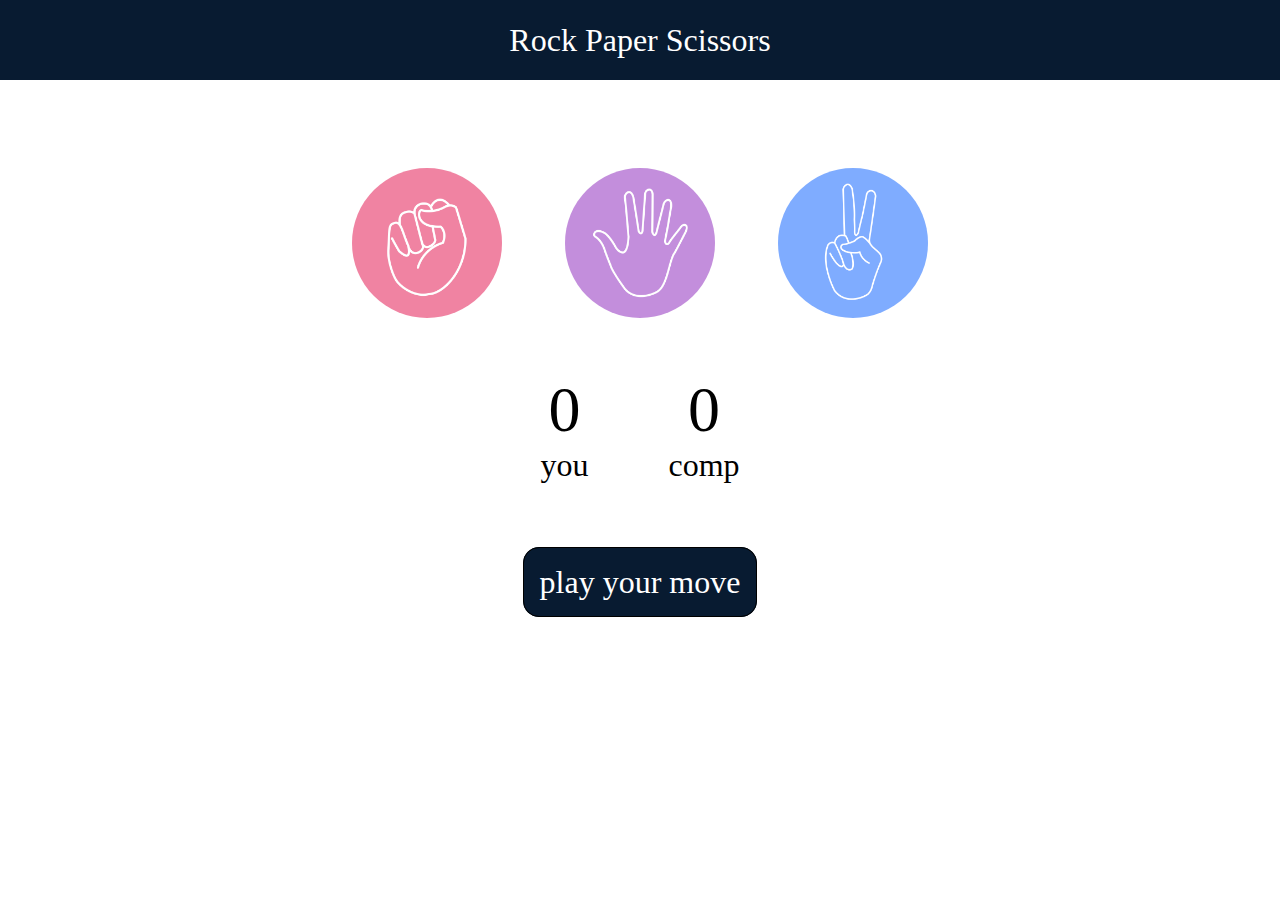
<file: Game/index.html>
<!DOCTYPE html>
<html lang="en">
<head>
    <meta charset="UTF-8">
    <meta name="viewport" content="width=device-width, initial-scale=1.0">
    <title>Document</title>
    <link rel="stylesheet" href="styles.css">
</head>
<body>
    
        <div id="heading">
              <h> Rock Paper Scissors</h>
        </div>
          <div class="choises">
                <div class="choies" id="rock">
                    <img src="./image/rock.png" />
                </div>

                <div class="choies" id="paper">
                    <img src="./image/paper.png" />
                </div>

                <div class="choies" id="scissors">
                    <img src="./image/scissor.png" />
                </div>

          </div>

          <div class="score-board">
              <div class="score">
                    <span id="user">0</span>
                    <p>you</p>
              </div>

              <div class="score">
                <span id="comp">0</span>
                <p>comp</p>
          </div>

          </div>

          <div class="msg-board">
               <p id="msg">play your move</p>
          </div>

    <script src="script.js"></script>
</body>
</html>
</file>
<file: Game/styles.css>
*{
    margin: 0;
    padding: 0;
    text-align: center;
}

#heading{
    height: 5rem;
    background-color: #081b31;
    color: white;
    font-size: 2rem;
    display: flex;
    justify-content: center;
    align-items: center;
}
.choies{
    height: 165px;
    width: 165px;
    border-radius: 50%;
    display: flex;
    justify-content: center;
    align-items: center;

}
  .choies:hover{
     cursor: pointer;
     background-color: #081b31;
  }
img{
    height: 150px;
    width: 150px;
    object-fit: cover;
    border-radius: 50%;
}
.choises{
    display: flex;
    justify-content: center;
    align-items: center;
    margin-top: 5rem;
    gap: 3rem;
}
.score-board{
    display: flex;
    justify-content: center;
    align-items: center;
    gap: 5rem;
    margin-top: 3rem;
    font-size: 2rem;
}
#user,#comp{
    font-size: 4rem;
}
.msg-board{
    margin-top: 5rem;
}
#msg{
    height: 3rem;
    background-color: #081b31;
    color: white;
    font-size: 2rem;
    border: 1px solid black;
   display: inline;
   padding: 1rem;
   border-radius: 1rem;
}
</file>
